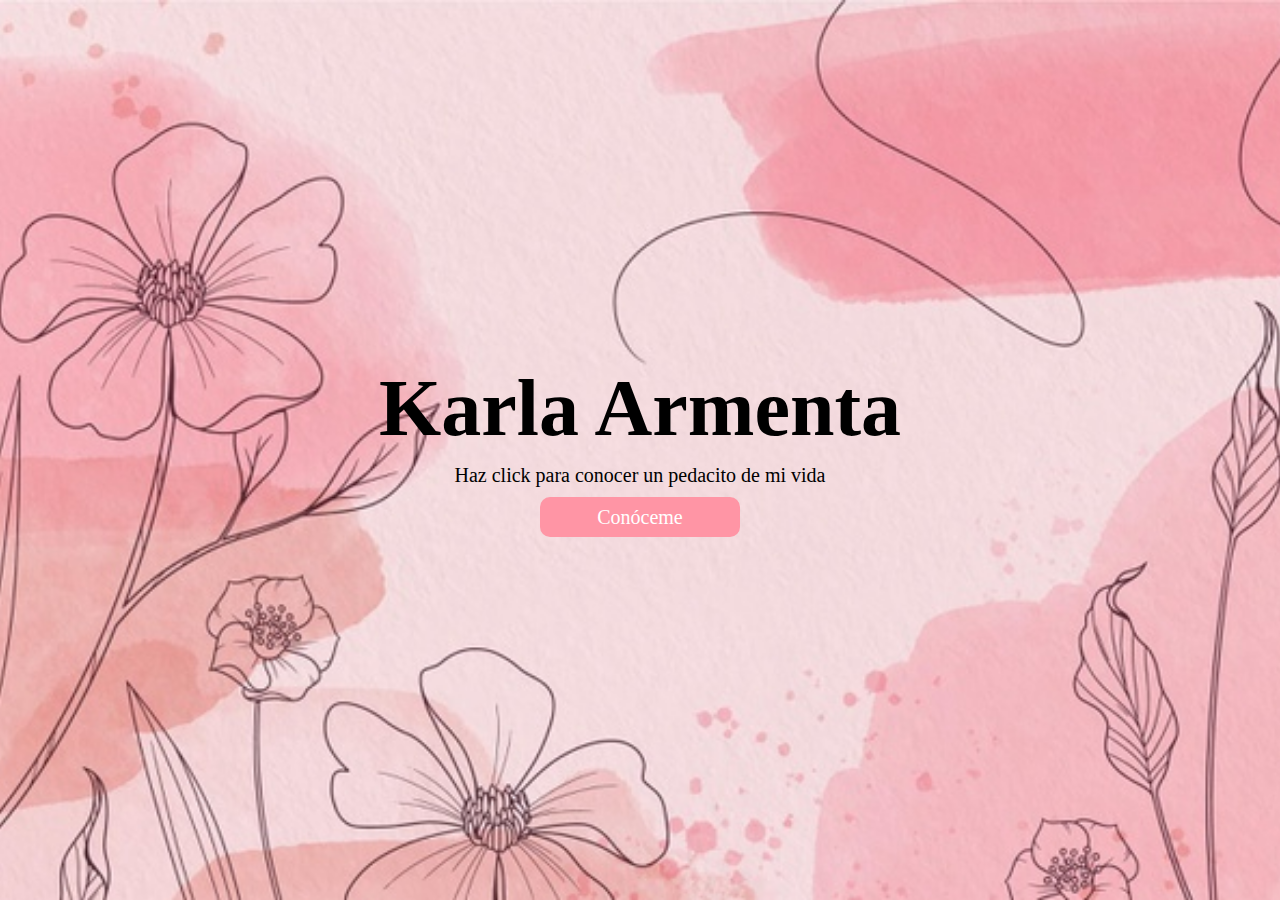
<file: index.html>
<!DOCTYPE html>
<html lang="en">
<head>
    <meta charset="UTF-8">
    <meta http-equiv="X-UA-Compatible" content="IE=edge">
    <meta name="viewport" content="width=device-width, initial-scale=1.0">
    <link rel="stylesheet" href="estilosI.css">
    <title>Document</title>
</head>
<body>
    <main class="contenedor">
        <div class="texto">
            <h1 class= "nombre">Karla Armenta</h1>
            <p
            class="intro">Haz click para conocer un pedacito de mi vida</p>
            <a href="abtme.html"><button>Conóceme</button></a>
        </div>
    </main>
       
</body>
</html>
</file>
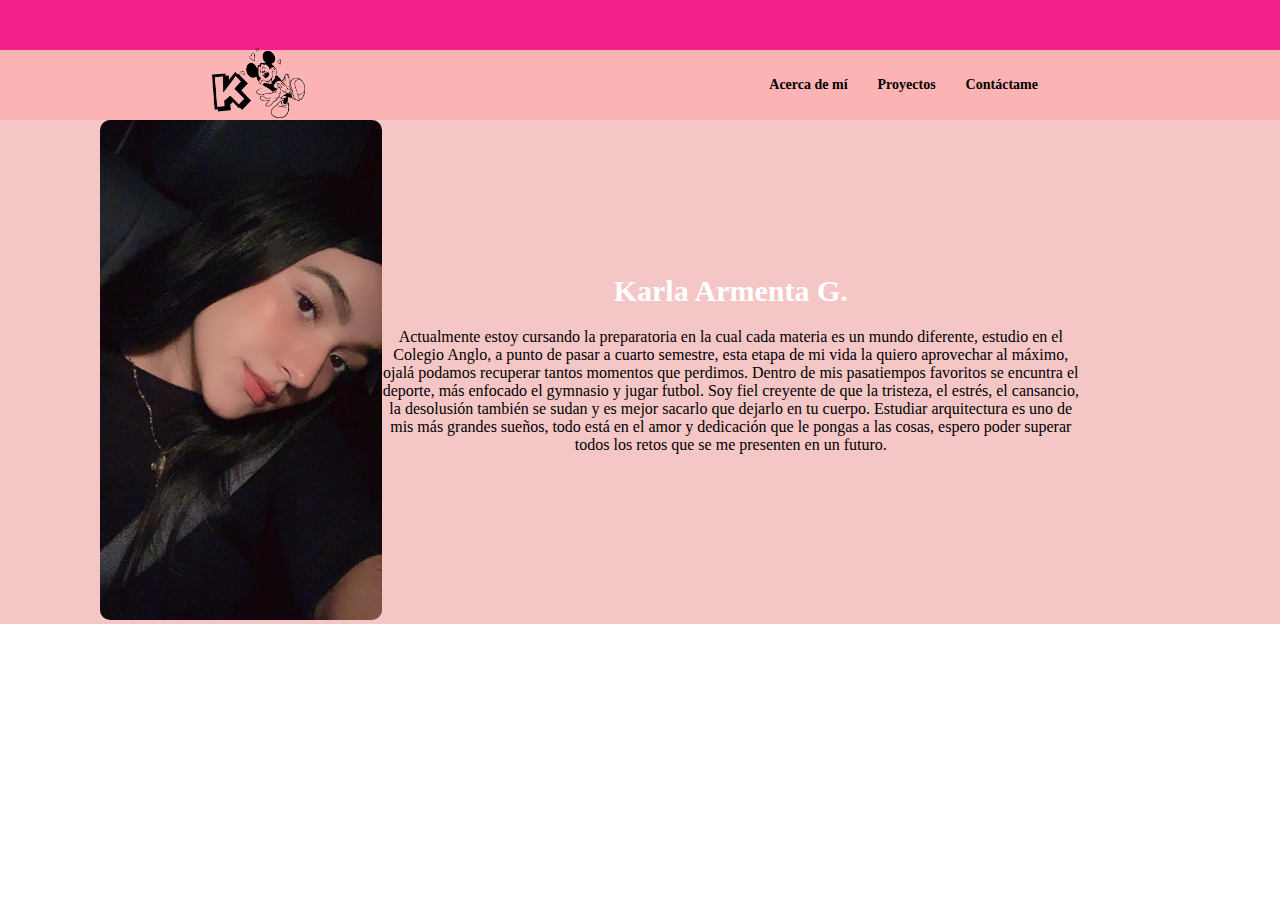
<file: abtme.html>
<!DOCTYPE html>
<html lang="en">
<head>
    <meta charset="UTF-8">
    <meta http-equiv="X-UA-Compatible" content="IE=edge">
    <meta name="viewport" content="width=device-width, initial-scale=1.0">
    <link rel="stylesheet" href="abtme.css">
    <link rel="stylesheet" href="https://use.fontawesome.com/releases/v5.15.3/css/all.css" integrity="sha384-SZXxX4whJ79/gErwcOYf+zWLeJdY/qpuqC4cAa9rOGUstPomtqpuNWT9wdPEn2fk" crossorigin="anonymous">
    <title>Karla Armenta</title>
</head><header>
    <section class="redes-sociales">
        <div class="contenedor-redes">
            <a href="https://www.facebook.com/profile.php?id=100006491791899"><i class="fab fa-facebook"></i></a>
            <a href="https://www.instagram.com/karla_armgar/"><i class="fab fa-instagram"></i></a>
            <a href="https://www.youtube.com/"><i class="fab fa-youtube"></i></a>
        </div>
    </section>

    <nav>
        <section class="logotipo-header"><!--Logotipo-->
            <img src="logok2.png">

        </section>

        <section class="menu-navegación"><!--Menú-->
            <ul>
                <li><a href="abtme.html">Acerca de mí</a></li>
                <li><a href="misProyectos.html">Proyectos</a></li>
                <li><a href="contacto.html">Contáctame</a></li>
                
                
            </ul>
        </section>
    </nav>
</header><main class="main-section">
        <div>
            <img src="yopp.jpeg">
        </div>
        <div class="divconinfo">
            <h1> Karla Armenta G.</h1>
            <p>Actualmente estoy cursando la preparatoria en la cual cada materia es un mundo diferente, estudio en el Colegio Anglo, a punto de pasar a cuarto semestre, esta etapa de mi vida la quiero aprovechar al máximo, ojalá podamos recuperar tantos momentos que perdimos.
            Dentro de mis pasatiempos favoritos se encuntra el deporte, más enfocado el gymnasio y jugar futbol.
            Soy fiel creyente de que la tristeza, el estrés, el cansancio, la desolusión también se sudan y es mejor sacarlo que dejarlo en tu cuerpo.
            Estudiar arquitectura es uno de mis más grandes sueños, todo está en el amor y dedicación que le pongas a las cosas, espero poder superar todos los retos que se me presenten en un futuro. 
            </p>
           
            <!-- <button class="boton1">Lorem</button> -->
            <!-- <button class="boton2">Lorem</button> -->
        </div>
    </main>
</file>
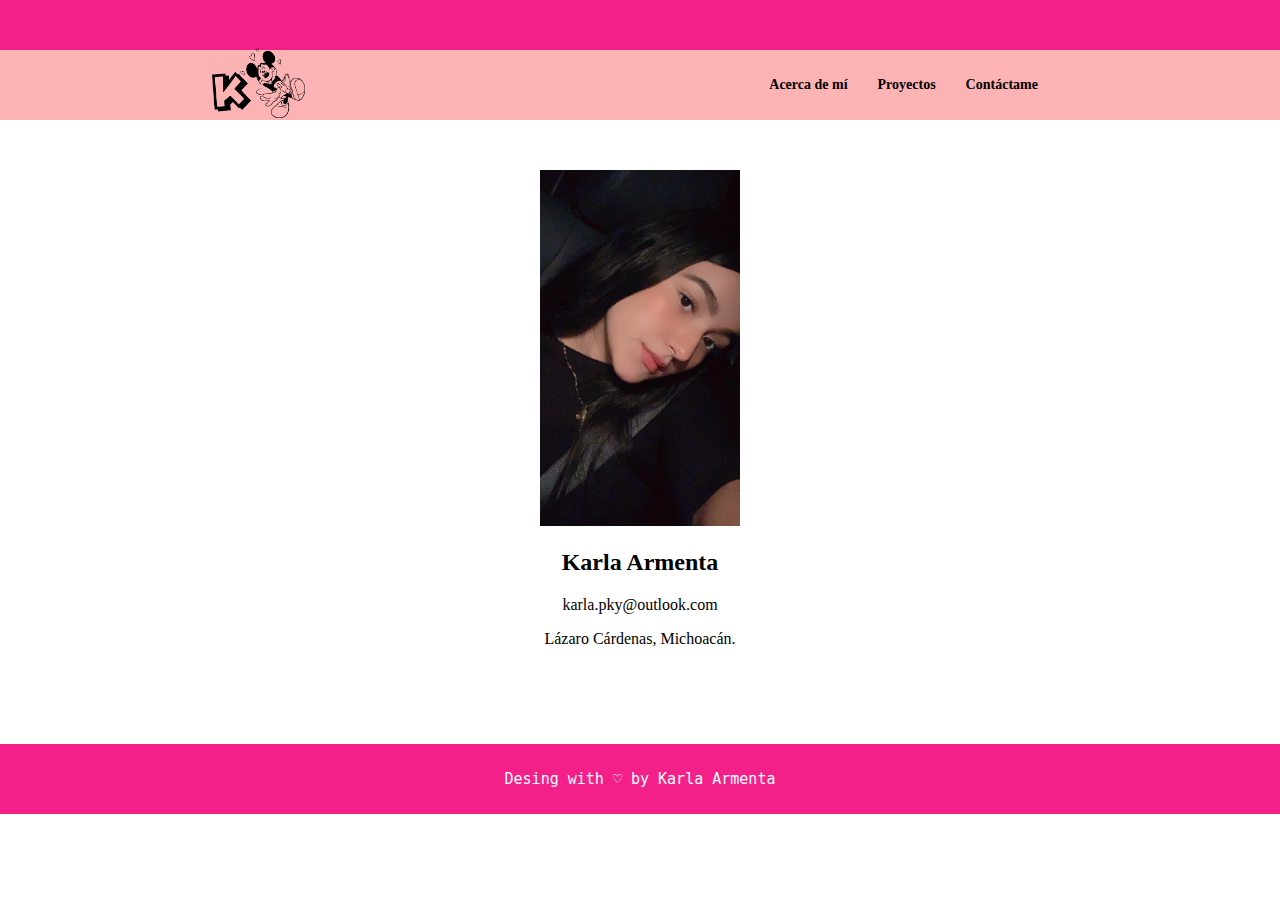
<file: contacto.html>
<!DOCTYPE html>
<html lang="en">
<head>
    <meta charset="UTF-8">
    <meta http-equiv="X-UA-Compatible" content="IE=edge">
    <meta name="viewport" content="width=device-width, initial-scale=1.0">
    <link rel="stylesheet" href="estilosC.css">
    <link rel="stylesheet" href="https://use.fontawesome.com/releases/v5.15.3/css/all.css" integrity="sha384-SZXxX4whJ79/gErwcOYf+zWLeJdY/qpuqC4cAa9rOGUstPomtqpuNWT9wdPEn2fk" crossorigin="anonymous">
    <title>Karla Armenta</title>
</head><header> 
    <section class="redes-sociales">
        <div class="contenedor-redes">
            <a href="https://www.facebook.com/profile.php?id=100006491791899"><i class="fab fa-facebook"></i></a>
            <a href="https://www.instagram.com/karla_armgar/"><i class="fab fa-instagram"></i></a>
            <a href="https://twitter.com"><i class="fab fa-twitter"></i></a>
        </div>
    </section>

    <nav>
        <section class="logotipo-header"><!--Logotipo-->
            <img src="logok2.png">

        </section>

        <section class="menu-navegación"><!--Menú-->
            <ul>
                <li><a href="abtme.html">Acerca de mí</a></li>
                <li><a href="misProyectos.html">Proyectos</a></li>
                <li><a href="contacto.html">Contáctame</a></li>
                
                
            </ul>
        </section>
    </nav>
</header>
<body>

    <div class="main-section"> 
        
        <img src="yop.JPG">
        <h2>Karla Armenta</h2>
        <p>karla.pky@outlook.com</p>
        <p>Lázaro Cárdenas, Michoacán.</p>
        <section class="redessociales">
            <div class="contenedorredes">
                <a href="https://www.facebook.com/profile.php?id=100006491791899"><i class="fab fa-facebook"></i></a>
                <a href="https://www.instagram.com/karla_armgar/"><i class="fab fa-instagram"></i></a>
                <a href="https://twitter.com"><i class="fab fa-twitter"></i></a>
            </div>
        </section>
</body>
    


            <footer class="nombre-autor">
                <div>
                    <p>Desing with ♡ by Karla Armenta </p>
                </div>
            </footer> 

</html>
</file>
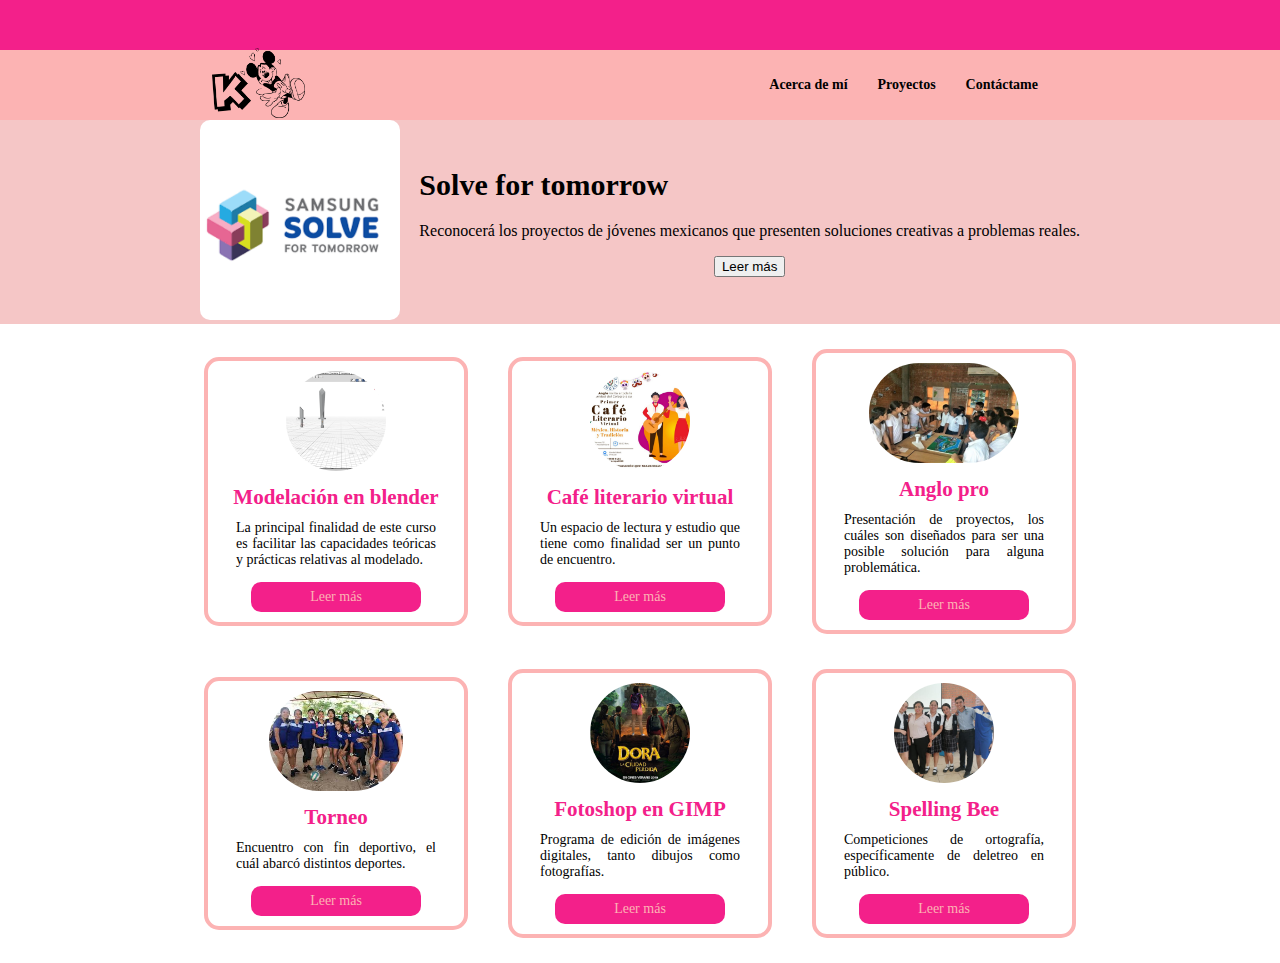
<file: misProyectos.html>
<!DOCTYPE html>
<html lang="en">
<head>
    <meta charset="UTF-8">
    <meta http-equiv="X-UA-Compatible" content="IE=edge">
    <meta name="viewport" content="width=device-width, initial-scale=1.0">
    <link rel="stylesheet" href="estilosP.css">
    <link rel="stylesheet" href="https://use.fontawesome.com/releases/v5.15.3/css/all.css" integrity="sha384-SZXxX4whJ79/gErwcOYf+zWLeJdY/qpuqC4cAa9rOGUstPomtqpuNWT9wdPEn2fk" crossorigin="anonymous">
    <title>Karla Armenta</title>
</head><header>
    <section class="redes-sociales">
        <div class="contenedor-redes">
            <a href="https://www.facebook.com/profile.php?id=100006491791899"><i class="fab fa-facebook"></i></a>
            <a href="https://www.instagram.com/karla_armgar/"><i class="fab fa-instagram"></i></a>
            <a href="https://www.youtube.com/"><i class="fab fa-youtube"></i></a>
        </div>
    </section>

    <nav>
        <section class="logotipo-header"><!--Logotipo-->
            <img src="logok2.png">

        </section>

        <section class="menu-navegación"><!--Menú-->
            <ul>
                <li><a href="abtme.html">Acerca de mí</a></li>
                <li><a href="misProyectos.html">Proyectos</a></li>
                <li><a href="contacto.html">Contáctame</a></li>
                
                
            </ul>
        </section>
    </nav>
</header><main class="main-section">
        <div>
            <img src="2.png">
        </div>
        <div class="divconinfo">
            <h1> Solve for tomorrow</h1>
            <p>Reconocerá los proyectos de jóvenes mexicanos que presenten soluciones creativas a problemas reales.</p>

            <a href="proyecto1.html"><button>Leer más</button></a>
            <!-- <button class="boton1">Lorem</button> -->
            <!-- <button class="boton2">Lorem</button> -->
        </div>
    </main>
    <div class="rejilla">
        <div class="cuadroM">
        
            <img src="blender.png">
            <h2>Modelación en blender</h2>
            <P>La principal finalidad de este curso es facilitar las capacidades teóricas y prácticas relativas al modelado.</P>
             <a href="proyecto2.html"><button>Leer más</button></a>
             
            
        </div>

        <div class="cuadroM">
            
            <img src="Diseño sin título.png">
            <h2>Café literario virtual</h2>
            <P>Un espacio de lectura y estudio que tiene como finalidad ser un punto de encuentro.</P>
            <a href="proyecto3.html"><button>Leer más</button></a>
            
        </div>

        <div class="cuadroM">
            
            <img src="anglo.jpeg">
            <h2>Anglo pro</h2>
            <P>Presentación de proyectos, los cuáles son diseñados para ser una posible solución para alguna problemática.</P>
            <a href="proyecto4.html"><button>Leer más</button></a>
            
        </div>
    </div>
    <div class="rejilla">
        <div class="cuadroM">
        
            <img src="torneo.jpeg">
            <h2>Torneo</h2>
            <P>Encuentro con fin deportivo, el cuál abarcó distintos deportes.</P>
            <a href="proyecto5.html"><button>Leer más</button></a>
            
        </div>

        <div class="cuadroM">
            
            <img src="gimp.png">
            <h2>Fotoshop en GIMP</h2>
            <P>Programa de edición de imágenes digitales, tanto dibujos como fotografías.</P>
            <a href="proyecto6.html"><button>Leer más</button></a>
            
        </div>

        <div class="cuadroM">
            
            <img src="consurso.JPG">
            <h2>Spelling Bee</h2>
            <P>Competiciones de ortografía, específicamente de deletreo en público.</P>
            <a href="proyecto7.html"><button>Leer más</button></a>
            
        </div>
    </div>
</file>
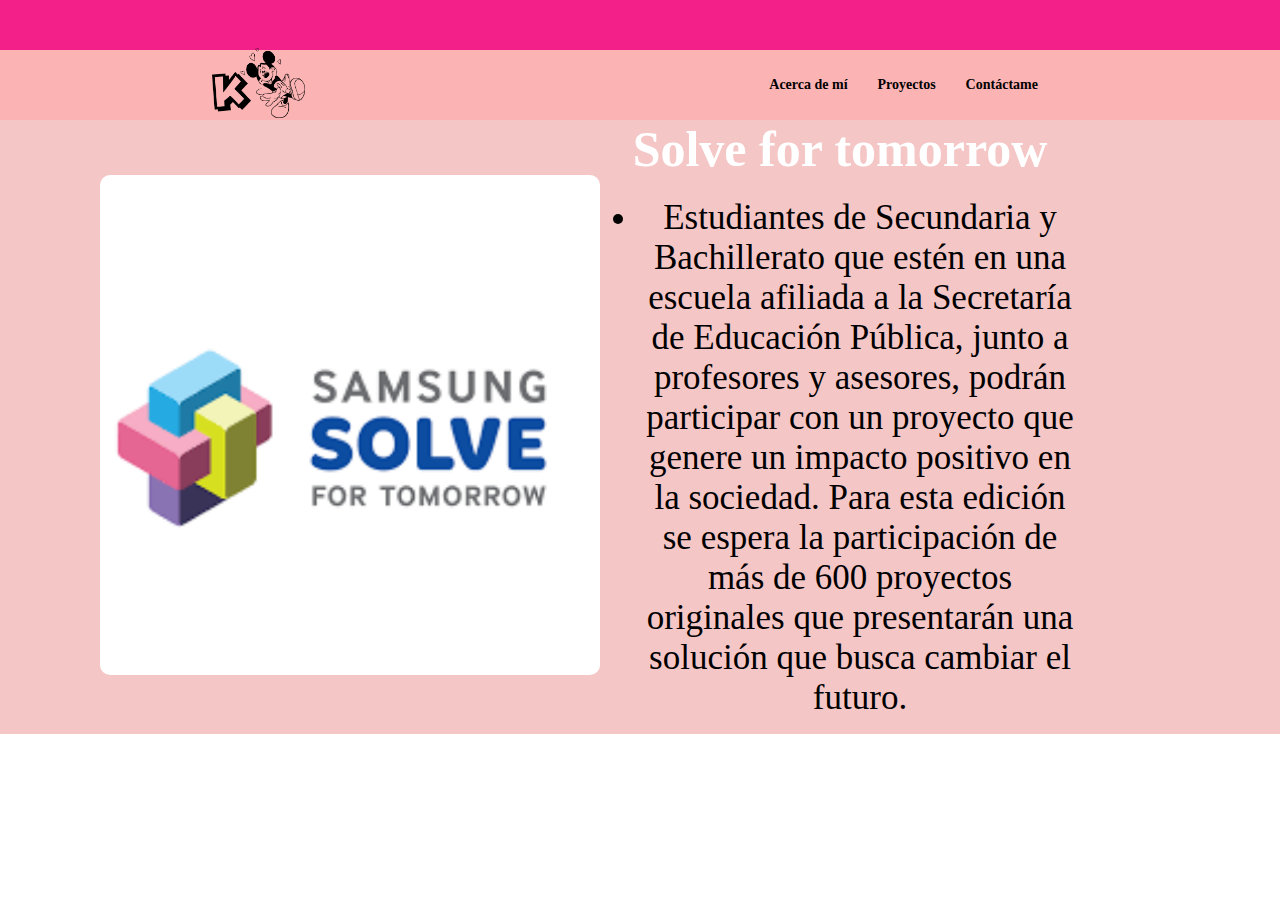
<file: proyecto1.html>
<!DOCTYPE html>
<html lang="en">
<head>
    <meta charset="UTF-8">
    <meta http-equiv="X-UA-Compatible" content="IE=edge">
    <meta name="viewport" content="width=device-width, initial-scale=1.0">
    <link rel="stylesheet" href="pry1.css">
    <link rel="stylesheet" href="https://use.fontawesome.com/releases/v5.15.3/css/all.css" integrity="sha384-SZXxX4whJ79/gErwcOYf+zWLeJdY/qpuqC4cAa9rOGUstPomtqpuNWT9wdPEn2fk" crossorigin="anonymous">
    <title>Karla Armenta</title>
</head><header>
    <section class="redes-sociales">
        <div class="contenedor-redes">
            <a href="https://www.facebook.com/profile.php?id=100006491791899"><i class="fab fa-facebook"></i></a>
            <a href="https://www.instagram.com/karla_armgar/"><i class="fab fa-instagram"></i></a>
            <a href="https://www.youtube.com/"><i class="fab fa-youtube"></i></a>
        </div>
    </section>

    <nav>
        <section class="logotipo-header"><!--Logotipo-->
            <img src="logok2.png">

        </section>

        <section class="menu-navegación"><!--Menú-->
            <ul>
                <li><a href="abtme.html">Acerca de mí</a></li>
                <li><a href="misProyectos.html">Proyectos</a></li>
                <li><a href="contacto.html">Contáctame</a></li>
                
                
            </ul>
        </section>
    </nav>
</header><main class="main-section">
        <div>
            <img src="2.png">
        </div>
        <div class="divconinfo">
            <h1>Solve for tomorrow </h1>
            <ul>
                <li>Estudiantes de Secundaria y Bachillerato que estén en una escuela afiliada a la Secretaría de Educación Pública, junto a profesores y asesores, podrán participar con un proyecto que genere un impacto positivo en la sociedad. Para esta edición se espera la participación de más de 600 proyectos originales que presentarán una solución que busca cambiar el futuro.</li>
                
            </ul>
            <!-- <button class="boton1">Lorem</button>
            <button class="boton2">Lorem</button> -->
        </div>
    </main>
</file>
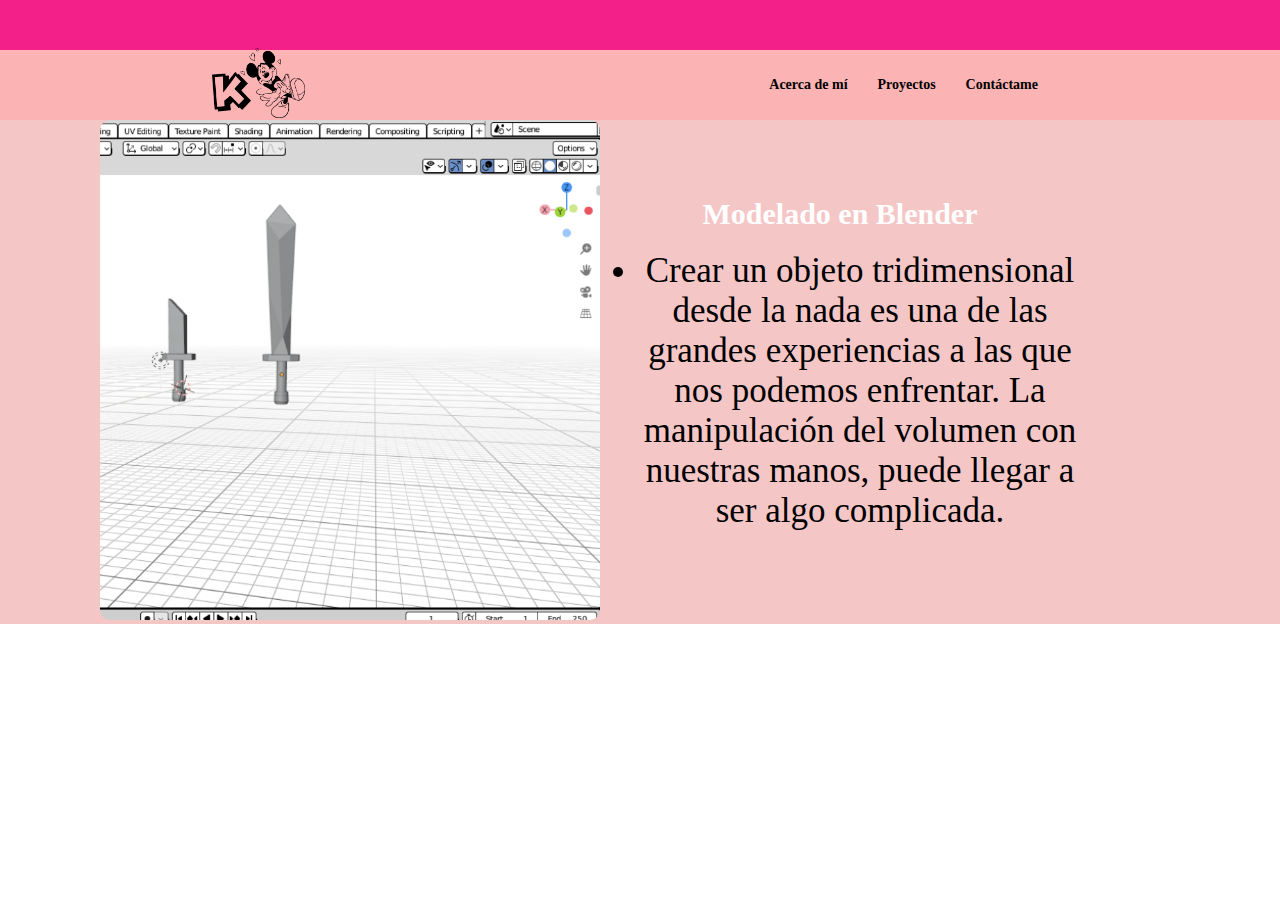
<file: proyecto2.html>
<!DOCTYPE html>
<html lang="en">
<head>
    <meta charset="UTF-8">
    <meta http-equiv="X-UA-Compatible" content="IE=edge">
    <meta name="viewport" content="width=device-width, initial-scale=1.0">
    <link rel="stylesheet" href="pry2.css">
    <link rel="stylesheet" href="https://use.fontawesome.com/releases/v5.15.3/css/all.css" integrity="sha384-SZXxX4whJ79/gErwcOYf+zWLeJdY/qpuqC4cAa9rOGUstPomtqpuNWT9wdPEn2fk" crossorigin="anonymous">
    <title>Karla Armenta</title>
</head><header>
    <section class="redes-sociales">
        <div class="contenedor-redes">
            <a href="https://www.facebook.com/profile.php?id=100006491791899"><i class="fab fa-facebook"></i></a>
            <a href="https://www.instagram.com/karla_armgar/"><i class="fab fa-instagram"></i></a>
            <a href="https://www.youtube.com/"><i class="fab fa-youtube"></i></a>
        </div>
    </section>

    <nav>
        <section class="logotipo-header"><!--Logotipo-->
            <img src="logok2.png">

        </section>

        <section class="menu-navegación"><!--Menú-->
            <ul>
                <li><a href="abtme.html">Acerca de mí</a></li>
                <li><a href="misProyectos.html">Proyectos</a></li>
                <li><a href="contacto.html">Contáctame</a></li>
                
                
            </ul>
        </section>
    </nav>
</header><main class="main-section">
        <div>
            <img src="blender.png">
        </div>
        <div class="divconinfo">
            <h1>Modelado en Blender</h1>
            <ul>
                <li>Crear un objeto tridimensional desde la nada es una de las grandes experiencias a las que nos podemos enfrentar. La manipulación del volumen con nuestras manos, puede llegar a ser algo complicada. 
                </li>
                
            </ul>
            <!-- <button class="boton1">Lorem</button>
            <button class="boton2">Lorem</button> -->
        </div>
    </main>
</file>
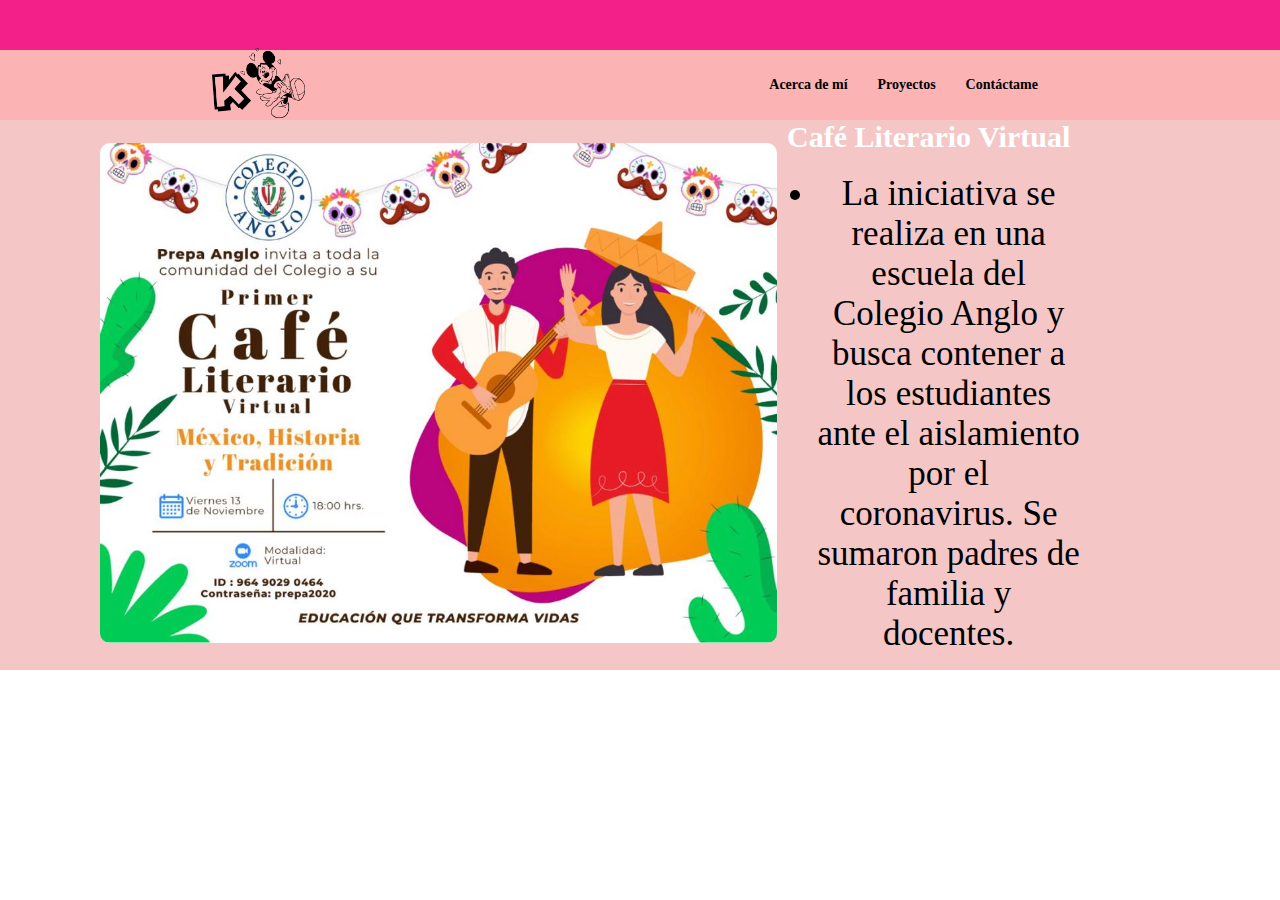
<file: proyecto3.html>
<!DOCTYPE html>
<html lang="en">
<head>
    <meta charset="UTF-8">
    <meta http-equiv="X-UA-Compatible" content="IE=edge">
    <meta name="viewport" content="width=device-width, initial-scale=1.0">
    <link rel="stylesheet" href="pry3.css">
    <link rel="stylesheet" href="https://use.fontawesome.com/releases/v5.15.3/css/all.css" integrity="sha384-SZXxX4whJ79/gErwcOYf+zWLeJdY/qpuqC4cAa9rOGUstPomtqpuNWT9wdPEn2fk" crossorigin="anonymous">
    <title>Karla Armenta</title>
</head><header>
    <section class="redes-sociales">
        <div class="contenedor-redes">
            <a href="https://www.facebook.com/profile.php?id=100006491791899"><i class="fab fa-facebook"></i></a>
            <a href="https://www.instagram.com/karla_armgar/"><i class="fab fa-instagram"></i></a>
        </div>
    </section>

    <nav>
        <section class="logotipo-header"><!--Logotipo-->
            <img src="logok2.png">

        </section>

        <section class="menu-navegación"><!--Menú-->
            <ul>
                <li><a href="abtme.html">Acerca de mí</a></li>
                <li><a href="misProyectos.html">Proyectos</a></li>
                <li><a href="contacto.html">Contáctame</a></li>
                
                
            </ul>
        </section>
    </nav>
</header><main class="main-section">
        <div>
            <img src="Copia de literario.jpeg">
        </div>
        <div class="divconinfo">
            <h1>Café Literario Virtual</h1>
            <ul>
                <li>La iniciativa se realiza en una escuela del Colegio Anglo y busca contener a los estudiantes ante el aislamiento por el coronavirus. Se sumaron padres de familia y docentes.</li>
                
            </ul>
            <!-- <button class="boton1">Lorem</button>
            <button class="boton2">Lorem</button> -->
        </div>
    </main>
</file>
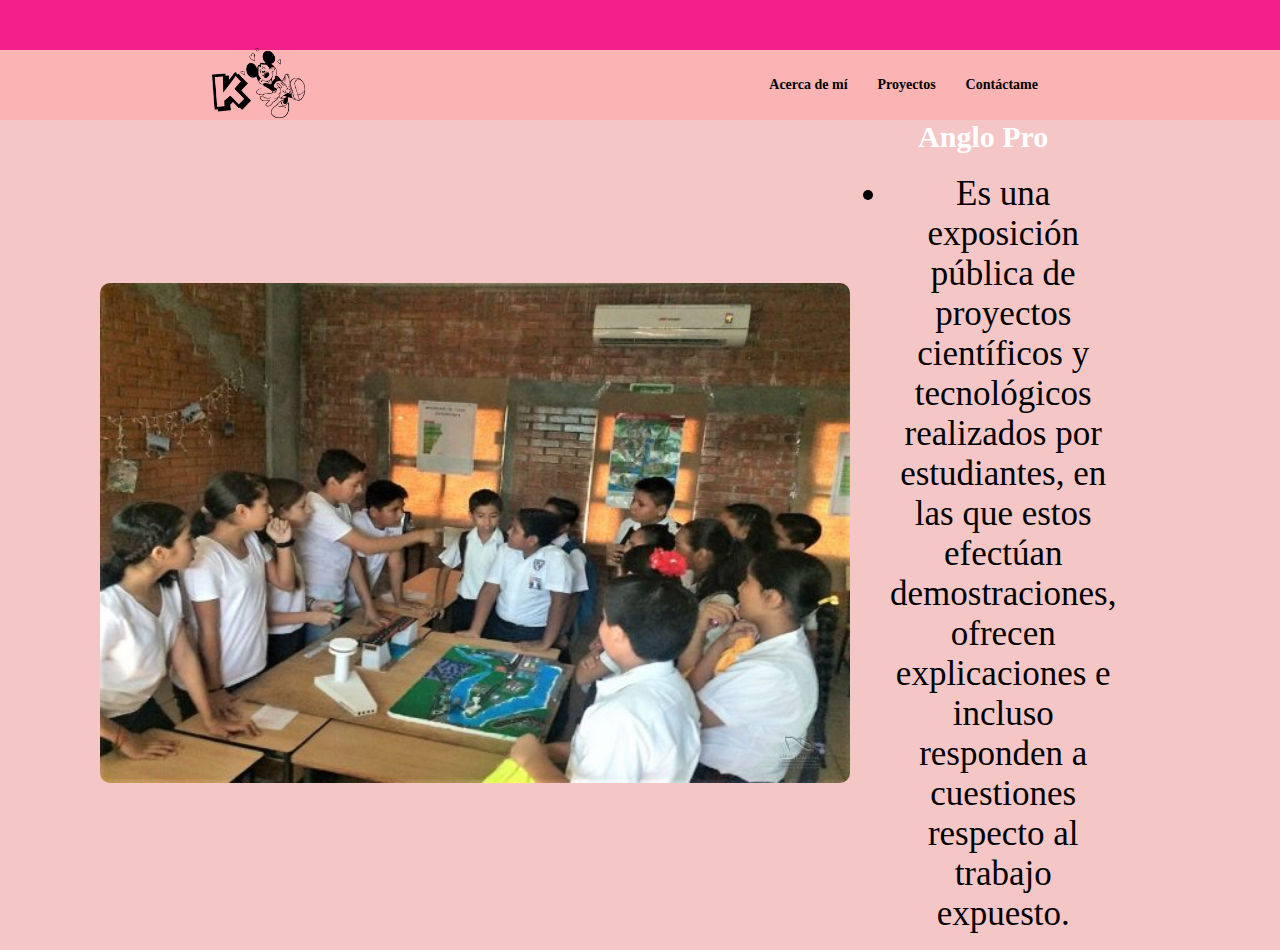
<file: proyecto4.html>
<!DOCTYPE html>
<html lang="en">
<head>
    <meta charset="UTF-8">
    <meta http-equiv="X-UA-Compatible" content="IE=edge">
    <meta name="viewport" content="width=device-width, initial-scale=1.0">
    <link rel="stylesheet" href="pry4.css">
    <link rel="stylesheet" href="https://use.fontawesome.com/releases/v5.15.3/css/all.css" integrity="sha384-SZXxX4whJ79/gErwcOYf+zWLeJdY/qpuqC4cAa9rOGUstPomtqpuNWT9wdPEn2fk" crossorigin="anonymous">
    <title>Karla Armenta</title>
</head><header>
    <section class="redes-sociales">
        <div class="contenedor-redes">
            <a href="https://www.facebook.com/profile.php?id=100006491791899"><i class="fab fa-facebook"></i></a>
            <a href="https://www.instagram.com/karla_armgar/"><i class="fab fa-instagram"></i></a>
            <a href="https://www.youtube.com/"><i class="fab fa-youtube"></i></a>
        </div>
    </section>

    <nav>
        <section class="logotipo-header"><!--Logotipo-->
            <img src="logok2.png">

        </section>

        <section class="menu-navegación"><!--Menú-->
            <ul>
                <li><a href="abtme.html">Acerca de mí</a></li>
                <li><a href="misProyectos.html">Proyectos</a></li>
                <li><a href="contacto.html">Contáctame</a></li>
                
                
            </ul>
        </section>
    </nav>
</header><main class="main-section">
        <div>
            <img src="anglo.jpeg">
        </div>
        <div class="divconinfo">
            <h1>Anglo Pro</h1>
            <ul>
                <li>Es una exposición pública de proyectos científicos y tecnológicos realizados por estudiantes, en las que estos efectúan demostraciones, ofrecen explicaciones e incluso responden a cuestiones respecto al trabajo expuesto. 
                </li>
                
            </ul>
            <!-- <button class="boton1">Lorem</button>
            <button class="boton2">Lorem</button> -->
        </div>
    </main>
</file>
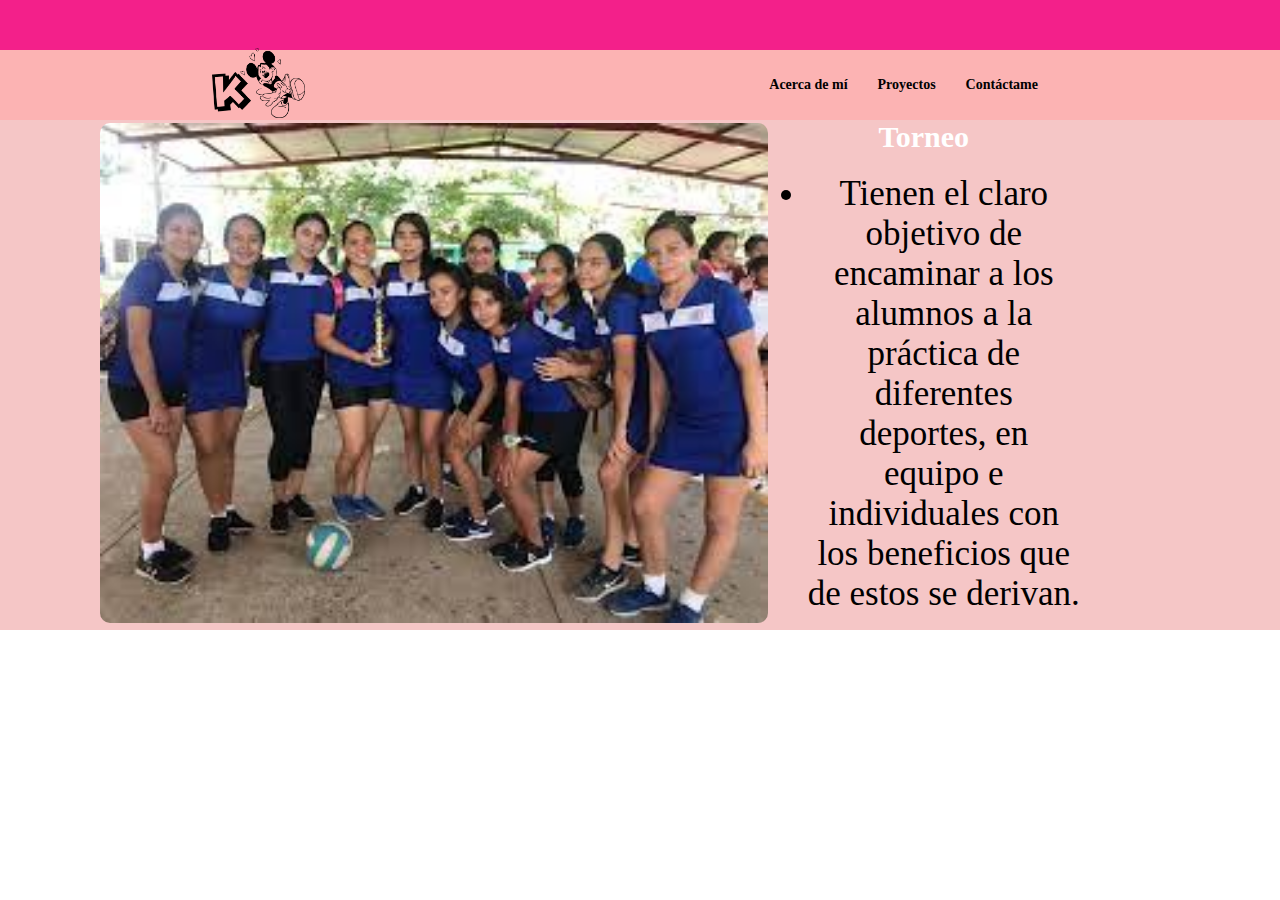
<file: proyecto5.html>
<!DOCTYPE html>
<html lang="en">
<head>
    <meta charset="UTF-8">
    <meta http-equiv="X-UA-Compatible" content="IE=edge">
    <meta name="viewport" content="width=device-width, initial-scale=1.0">
    <link rel="stylesheet" href="pry5.css">
    <link rel="stylesheet" href="https://use.fontawesome.com/releases/v5.15.3/css/all.css" integrity="sha384-SZXxX4whJ79/gErwcOYf+zWLeJdY/qpuqC4cAa9rOGUstPomtqpuNWT9wdPEn2fk" crossorigin="anonymous">
    <title>Karla Armenta</title>
</head><header>
    <section class="redes-sociales">
        <div class="contenedor-redes">
            <a href="https://www.facebook.com/profile.php?id=100006491791899"><i class="fab fa-facebook"></i></a>
            <a href="https://www.instagram.com/karla_armgar/"><i class="fab fa-instagram"></i></a>
        </div>
    </section>

    <nav>
        <section class="logotipo-header"><!--Logotipo-->
            <img src="logok2.png">

        </section>

        <section class="menu-navegación"><!--Menú-->
            <ul>
                <li><a href="abtme.html">Acerca de mí</a></li>
                <li><a href="misProyectos.html">Proyectos</a></li>
                <li><a href="contacto.html">Contáctame</a></li>
                
                
            </ul>
        </section>
    </nav>
</header><main class="main-section">
        <div>
            <img src="torneo.jpeg">
        </div>
        <div class="divconinfo">
            <h1>Torneo</h1>
            <ul>
                <li>Tienen el claro objetivo de encaminar a los alumnos a la práctica de diferentes deportes, en equipo e individuales con los beneficios que de estos se derivan. 
                </li>
                
            </ul>
            <!-- <button class="boton1">Lorem</button>
            <button class="boton2">Lorem</button> -->
        </div>
    </main>
</file>
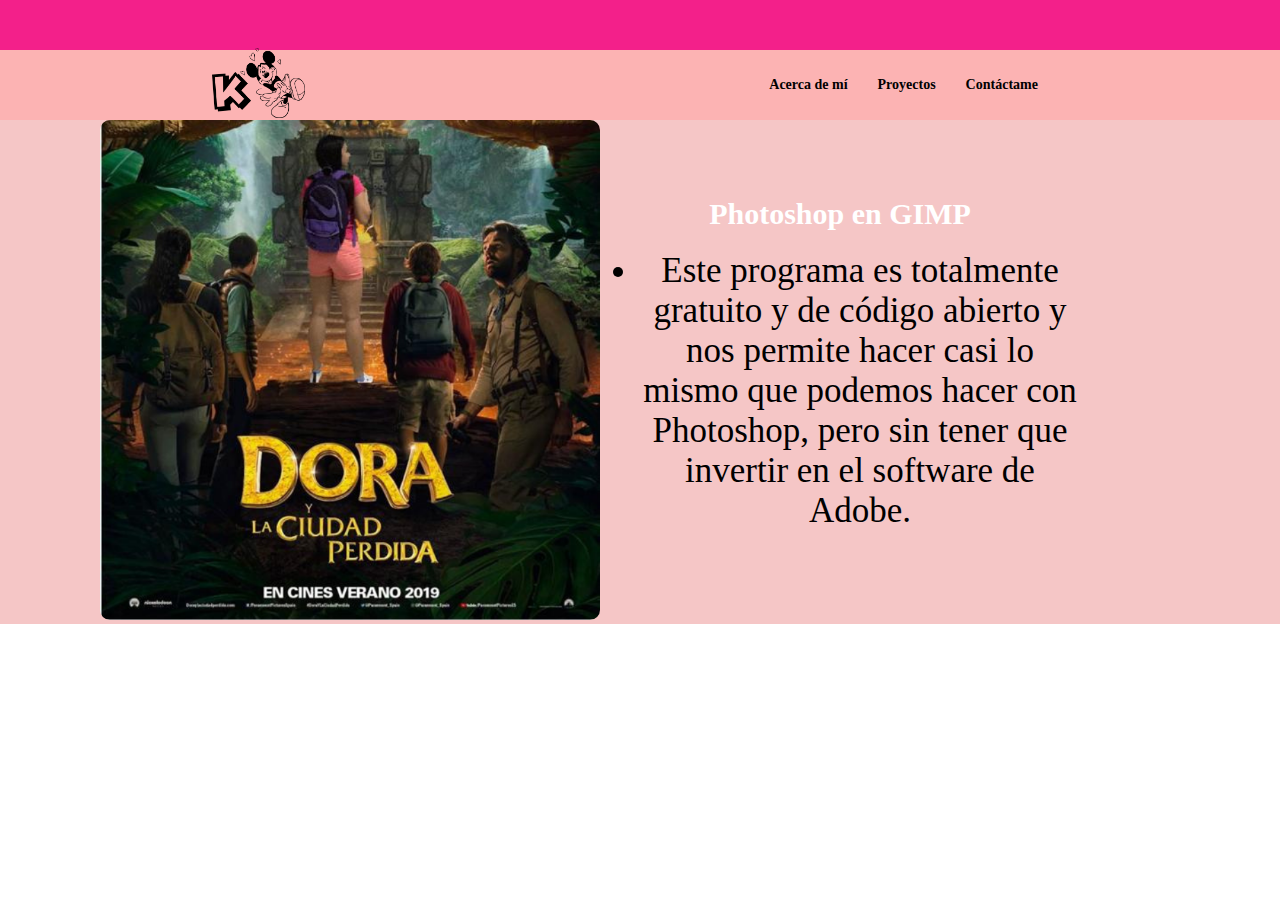
<file: proyecto6.html>
<!DOCTYPE html>
<html lang="en">
<head>
    <meta charset="UTF-8">
    <meta http-equiv="X-UA-Compatible" content="IE=edge">
    <meta name="viewport" content="width=device-width, initial-scale=1.0">
    <link rel="stylesheet" href="pry6.css">
    <link rel="stylesheet" href="https://use.fontawesome.com/releases/v5.15.3/css/all.css" integrity="sha384-SZXxX4whJ79/gErwcOYf+zWLeJdY/qpuqC4cAa9rOGUstPomtqpuNWT9wdPEn2fk" crossorigin="anonymous">
    <title>Karla Armenta</title>
</head><header>
    <section class="redes-sociales">
        <div class="contenedor-redes">
            <a href="https://www.facebook.com/profile.php?id=100006491791899"><i class="fab fa-facebook"></i></a>
            <a href="https://www.instagram.com/karla_armgar/"><i class="fab fa-instagram"></i></a>
        </div>
    </section>

    <nav>
        <section class="logotipo-header"><!--Logotipo-->
            <img src="logok2.png">

        </section>

        <section class="menu-navegación"><!--Menú-->
            <ul>
                <li><a href="abtme.html">Acerca de mí</a></li>
                <li><a href="misProyectos.html">Proyectos</a></li>
                <li><a href="contacto.html">Contáctame</a></li>
                
                
            </ul>
        </section>
    </nav>
</header><main class="main-section">
        <div>
            <img src="gimp.png">
        </div>
        <div class="divconinfo">
            <h1>Photoshop en GIMP</h1>
            <ul>
                <li>Este programa es totalmente gratuito y de código abierto y nos permite hacer casi lo mismo que podemos hacer con Photoshop, pero sin tener que invertir en el software de Adobe.
                </li>
                
            </ul>
            <!-- <button class="boton1">Lorem</button>
            <button class="boton2">Lorem</button> -->
        </div>
    </main>
</file>
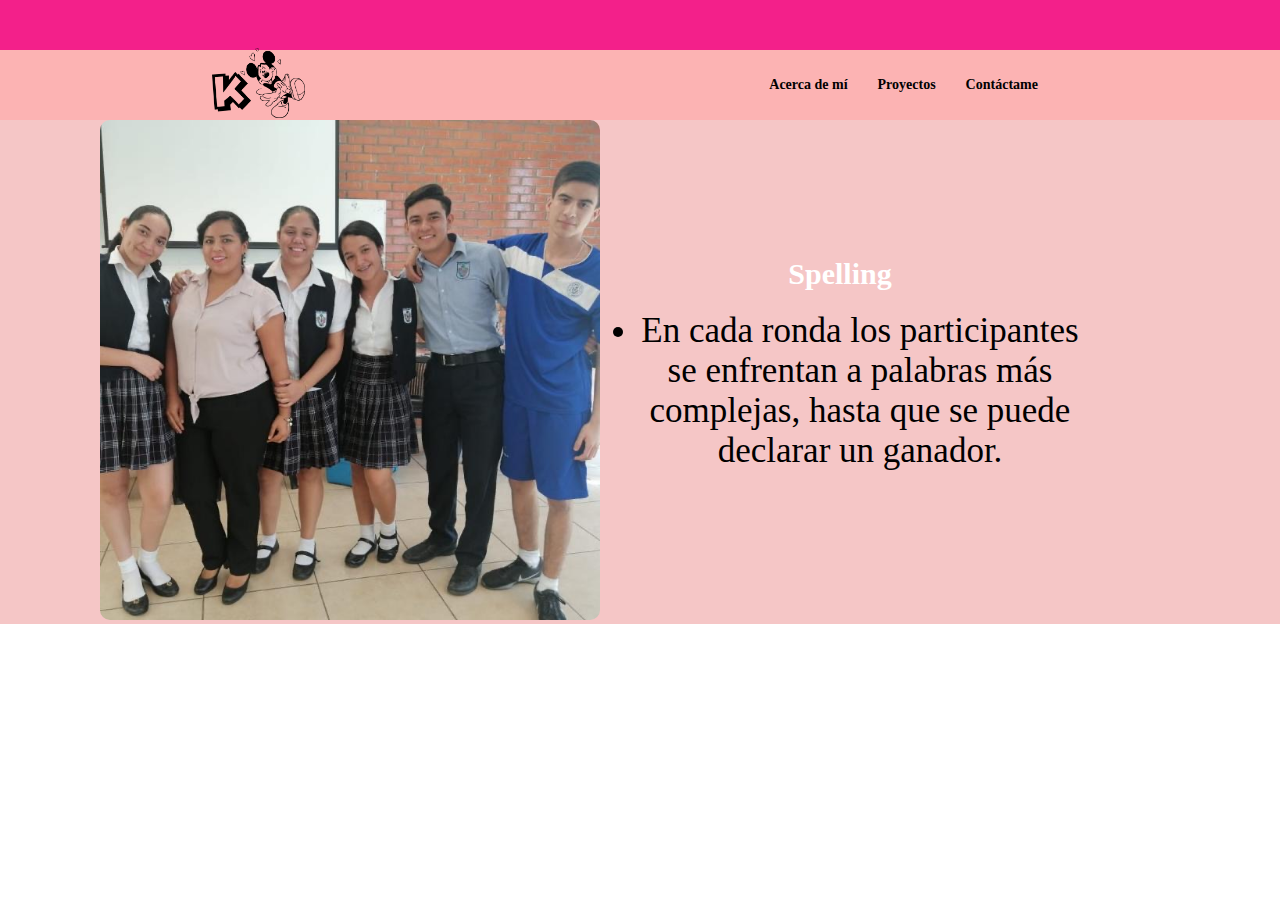
<file: proyecto7.html>
<!DOCTYPE html>
<html lang="en">
<head>
    <meta charset="UTF-8">
    <meta http-equiv="X-UA-Compatible" content="IE=edge">
    <meta name="viewport" content="width=device-width, initial-scale=1.0">
    <link rel="stylesheet" href="pry7.css">
    <link rel="stylesheet" href="https://use.fontawesome.com/releases/v5.15.3/css/all.css" integrity="sha384-SZXxX4whJ79/gErwcOYf+zWLeJdY/qpuqC4cAa9rOGUstPomtqpuNWT9wdPEn2fk" crossorigin="anonymous">
    <title>Karla Armenta</title>
</head><header>
    <section class="redes-sociales">
        <div class="contenedor-redes">
            <a href="https://www.facebook.com/profile.php?id=100006491791899"><i class="fab fa-facebook"></i></a>
            <a href="https://www.instagram.com/karla_armgar/"><i class="fab fa-instagram"></i></a>
            <a href="https://www.youtube.com/"><i class="fab fa-youtube"></i></a>
        </div>
    </section>

    <nav>
        <section class="logotipo-header"><!--Logotipo-->
            <img src="logok2.png">

        </section>

        <section class="menu-navegación"><!--Menú-->
            <ul>
                <li><a href="abtme.html">Acerca de mí</a></li>
                <li><a href="misProyectos.html">Proyectos</a></li>
                <li><a href="contacto.html">Contáctame</a></li>
                
                
            </ul>
        </section>
    </nav>
</header><main class="main-section">
        <div>
            <img src="consurso.JPG">
        </div>
        <div class="divconinfo">
            <h1>Spelling</h1>
            <ul>
                <li>En cada ronda los participantes se enfrentan a palabras más complejas, hasta que se puede declarar un ganador.
                </li>
                
            </ul>
            <!-- <button class="boton1">Lorem</button>
            <button class="boton2">Lorem</button> -->
        </div>
    </main>
</file>
<file: estilosI.css>
body{
    margin: 0px;
}
.contenedor{
    min-height: 100vh;
    background-image: url("fondo.jpeg");
    background-repeat: 
    no-repeat;
    background-size: cover;
    background-position: center;
    display: flex;
    justify-content: center;
    align-items: center;

}
.nombre{
    color:black;
    font-family: cursive;
    text-align: center;
    font-size: 80px;
    margin: 0px;
}
.intro{
    color: black;
    font-size: monospace;
    text-align: center;
    font-size: 20px;
    margin: 10px;
}
.texto{
    text-align: center;
}
.texto button{
    color: rgb(255, 255, 255);
    background:#FF95A5;
    border: none;
    border-radius: 10px;
    font-family:Georgia, 'Times New Roman', Times, serif;
    font-size: 20px;
    width: 200px;
    height: 40px;
    cursor: pointer;
}
</file>
<file: abtme.css>
body{
    margin:0px;
}

.redes-sociales{
    background-color: #f3208a;
    height: 50px;
    display: flex;
    justify-content: center;
    align-items: center;

}

.contenedor-redes a{
    color: #f5c6c6;
}

nav{
    height: 70px;
    background-color: #FCB3B3;
    display: flex;
    justify-content: space-around;
    align-items: center;
}

nav .logotipo-header img{
    height: 70px;
}

nav .menu-navegación ul{
    display: flex;
    font-family: Verdana;
    font-size: 14px;
    font-weight: bold;
    list-style: none;
}

nav .menu-navegación ul li{
    margin-right: 30px;
}
.menu-navegación a{
    text-decoration: none;
    color: rgb(0, 0, 0);
}

.contenedor-redes i{
    margin-right: 15px;
}

.main-section img{
    height: 500px;
    border-radius: 10px;
    margin-left: 100px;
}

.main-section {
    background-color: #f5c6c6;
    display:flex;
    justify-content:space-between;
    align-items: center;
}


.divconinfo{
    margin-right: 200px;
    text-align: center;
}

.main-section h1{
    font-family:Verdana;
    font-size: 30px;
    color: rgb(255, 255, 255);
    margin: 0px;
    margin-bottom: 20px;
    text-align:center;
}

.main-section li{
    font-family:Verdana;
    font-size: 80px;
    color: rgb(0, 0, 0);
    text-align: center;
}
</file>
<file: estilosC.css>
body{
    margin:0px;
}

.redes-sociales{
    background-color: #f3208a;
    height: 50px;
    display: flex;
    justify-content: center;
    align-items: center;

}

.contenedor-redes a{
    color: #FCB3B3;
}

nav{
    height: 70px;
    background-color: #FCB3B3;
    display: flex;
    justify-content: space-around;
    align-items: center;
}

nav .logotipo-header img{
    height: 70px;
}

nav .menu-navegación ul{
    display: flex;
    font-family: Verdana;
    font-size: 14px;
    font-weight: bold;
    list-style: none;
}

nav .menu-navegación ul li{
    margin-right: 30px;
}
.menu-navegación a{
    text-decoration: none;
    color: rgb(0, 0, 0);
}

.contenedor-redes i{
    margin-right: 15px;
}

.main-section img{
    text-align: center;
    margin: 50px;
    width: 200px;
    margin-bottom: 0px;
    
}

.main-section{
    text-align: center;
    align-items: center;
}

.main-section a{
    color: #FCB3B3;
}

.nombre-autor {
    display: flex;
    justify-content: center;
    align-items: center;
    background-color:#f3208a;
    height: 70px;
    color:#fff;
    font-family:monospace;
    font-size: 15px;

}
.redessociales{
    /* background-color: #f3208a; */
    height: 80px;
    display: flex;
    justify-content: center;
    align-items: center;
    font-size: 25px;

}

.contenedorredes a{
    color: #FCB3B3;
}
</file>
<file: estilosP.css>
body{
    margin:0px;
}

.redes-sociales{
    background-color: #f3208a;
    height: 50px;
    display: flex;
    justify-content: center;
    align-items: center;

}

.contenedor-redes a{
    color: #f5c6c6;
}

nav{
    height: 70px;
    background-color: #FCB3B3;
    display: flex;
    justify-content: space-around;
    align-items: center;
}

nav .logotipo-header img{
    height: 70px;
}

nav .menu-navegación ul{
    display: flex;
    font-family: Verdana;
    font-size: 14px;
    font-weight: bold;
    list-style: none;
}

nav .menu-navegación ul li{
    margin-right: 30px;
}
.menu-navegación a{
    text-decoration: none;
    color: rgb(0, 0, 0);
}

.contenedor-redes i{
    margin-right: 15px;
}

.main-section img{
    height: 200px;
    border-radius: 10px;
    margin-left: 200px;
}

.main-section {
    background-color: #f5c6c6;
    display:flex;
    justify-content:space-between;
    align-items: center;
}

.divconinfo{
    margin-right: 200px;
    text-align: center;
}

.main-section h1{
    font-family:Verdana;
    font-size: 30px;
    color: rgb(0, 0, 0);
    margin: 0px;
    margin-bottom: 20px;
    text-align: left;
}

.main-section li{
    font-family:Verdana;
    font-size: 15px;
    color: rgb(0, 0, 0);
    text-align: left;
}

.boton1 {
    color: #f4e7d5;
    background: #f3609d;
    border:none;
    border-radius: 10px;
    font-family: verdana;
    font-size: 15px;
    width: 130px; 
    height: 30px;
    margin-right: 30px;
}

.boton2 {
    color: #f3609d;
    background: #bccece;
    border:none;
    border-radius: 10px;
    font-family: verdana;
    font-size: 15px;
    width: 130px; 
    height: 30px;
}

.rejilla {
    display: flex;
    align-items:center;
    justify-content: center; 
    margin: 15px 0px;
}

.cuadroM {
    text-align: center;
    width: 20%;
    margin: 10px 20px;
    border: #FCB3B3 4px solid;
    border-radius: 15px;
    padding: 10px 0px;
    
}

.rejilla img{
    height: 100px;
    border-radius: 150px;
}

.rejilla h2{
    font-family: Verdana;
    font-size: 21px;
    color: #f3208a;
    margin: 10px 0px;
    text-align: center;
}

.rejilla p{
    font-family:Verdana;
    font-size: 14px;
    color: rgb(0, 0, 0);
    text-align: justify;
    margin: 0px 28px;
}

.rejilla button{
    color: #FCB3B3;
    background: #f3208a;
    border:none;
    border-radius: 10px;
    font-family: verdana;
    font-size: 14px;
    width: 170px; 
    height: 30px;
    margin-top: 14px;
}
</file>
<file: pry1.css>
body{
    margin:0px;
}

.redes-sociales{
    background-color: #f3208a;
    height: 50px;
    display: flex;
    justify-content: center;
    align-items: center;

}

.contenedor-redes a{
    color: #f5c6c6;
}

nav{
    height: 70px;
    background-color: #FCB3B3;
    display: flex;
    justify-content: space-around;
    align-items: center;
}

nav .logotipo-header img{
    height: 70px;
}

nav .menu-navegación ul{
    display: flex;
    font-family: Verdana;
    font-size: 14px;
    font-weight: bold;
    list-style: none;
}

nav .menu-navegación ul li{
    margin-right: 30px;
}
.menu-navegación a{
    text-decoration: none;
    color: rgb(0, 0, 0);
}

.contenedor-redes i{
    margin-right: 15px;
}

.main-section img{
    height: 500px;
    border-radius: 10px;
    margin-left: 100px;
}

.main-section {
    background-color: #f5c6c6;
    display:flex;
    justify-content:space-between;
    align-items: center;
}


.divconinfo{
    margin-right: 200px;
    text-align: center;
}

.main-section h1{
    font-family:Verdana;
    font-size: 50px;
    color: rgb(255, 255, 255);
    margin: 0px;
    margin-bottom: 20px;
    text-align:center;
}

.main-section li{
    font-family:Verdana;
    font-size: 35px;
    color: rgb(0, 0, 0);
    text-align: center;
}
</file>
<file: pry2.css>
body{
    margin:0px;
}

.redes-sociales{
    background-color: #f3208a;
    height: 50px;
    display: flex;
    justify-content: center;
    align-items: center;

}

.contenedor-redes a{
    color: #f5c6c6;
}

nav{
    height: 70px;
    background-color: #FCB3B3;
    display: flex;
    justify-content: space-around;
    align-items: center;
}

nav .logotipo-header img{
    height: 70px;
}

nav .menu-navegación ul{
    display: flex;
    font-family: Verdana;
    font-size: 14px;
    font-weight: bold;
    list-style: none;
}

nav .menu-navegación ul li{
    margin-right: 30px;
}
.menu-navegación a{
    text-decoration: none;
    color: rgb(0, 0, 0);
}

.contenedor-redes i{
    margin-right: 15px;
}

.main-section img{
    height: 500px;
    border-radius: 10px;
    margin-left: 100px;
}

.main-section {
    background-color: #f5c6c6;
    display:flex;
    justify-content:space-between;
    align-items: center;
}


.divconinfo{
    margin-right: 200px;
    text-align: center;
}

.main-section h1{
    font-family:Verdana;
    font-size: 30px;
    color: rgb(255, 255, 255);
    margin: 0px;
    margin-bottom: 20px;
    text-align:center;
}

.main-section li{
    font-family:Verdana;
    font-size: 35px;
    color: rgb(0, 0, 0);
    text-align: center;
}
</file>
<file: pry3.css>
body{
    margin:0px;
}

.redes-sociales{
    background-color: #f3208a;
    height: 50px;
    display: flex;
    justify-content: center;
    align-items: center;

}

.contenedor-redes a{
    color: #f5c6c6;
}

nav{
    height: 70px;
    background-color: #FCB3B3;
    display: flex;
    justify-content: space-around;
    align-items: center;
}

nav .logotipo-header img{
    height: 70px;
}

nav .menu-navegación ul{
    display: flex;
    font-family: Verdana;
    font-size: 14px;
    font-weight: bold;
    list-style: none;
}

nav .menu-navegación ul li{
    margin-right: 30px;
}
.menu-navegación a{
    text-decoration: none;
    color: rgb(0, 0, 0);
}

.contenedor-redes i{
    margin-right: 15px;
}

.main-section img{
    height: 500px;
    border-radius: 10px;
    margin-left: 100px;
}

.main-section {
    background-color: #f5c6c6;
    display:flex;
    justify-content:space-between;
    align-items: center;
}


.divconinfo{
    margin-right: 200px;
    text-align: center;
}

.main-section h1{
    font-family:Verdana;
    font-size: 30px;
    color: rgb(255, 255, 255);
    margin: 0px;
    margin-bottom: 20px;
    text-align:center;
}

.main-section li{
    font-family:Verdana;
    font-size: 35px;
    color: rgb(0, 0, 0);
    text-align: center;
}
</file>
<file: pry4.css>
body{
    margin:0px;
}

.redes-sociales{
    background-color: #f3208a;
    height: 50px;
    display: flex;
    justify-content: center;
    align-items: center;

}

.contenedor-redes a{
    color: #f5c6c6;
}

nav{
    height: 70px;
    background-color: #FCB3B3;
    display: flex;
    justify-content: space-around;
    align-items: center;
}

nav .logotipo-header img{
    height: 70px;
}

nav .menu-navegación ul{
    display: flex;
    font-family: Verdana;
    font-size: 14px;
    font-weight: bold;
    list-style: none;
}

nav .menu-navegación ul li{
    margin-right: 30px;
}
.menu-navegación a{
    text-decoration: none;
    color: rgb(0, 0, 0);
}

.contenedor-redes i{
    margin-right: 15px;
}

.main-section img{
    height: 500px;
    border-radius: 10px;
    margin-left: 100px;
}

.main-section {
    background-color: #f5c6c6;
    display:flex;
    justify-content:space-between;
    align-items: center;
}


.divconinfo{
    margin-right: 200px;
    text-align: center;
}

.main-section h1{
    font-family:Verdana;
    font-size: 30px;
    color: rgb(255, 255, 255);
    margin: 0px;
    margin-bottom: 20px;
    text-align:center;
}

.main-section li{
    font-family:Verdana;
    font-size: 35px;
    color: rgb(0, 0, 0);
    text-align: center;
}
</file>
<file: pry5.css>
body{
    margin:0px;
}

.redes-sociales{
    background-color: #f3208a;
    height: 50px;
    display: flex;
    justify-content: center;
    align-items: center;

}

.contenedor-redes a{
    color: #f5c6c6;
}

nav{
    height: 70px;
    background-color: #FCB3B3;
    display: flex;
    justify-content: space-around;
    align-items: center;
}

nav .logotipo-header img{
    height: 70px;
}

nav .menu-navegación ul{
    display: flex;
    font-family: Verdana;
    font-size: 14px;
    font-weight: bold;
    list-style: none;
}

nav .menu-navegación ul li{
    margin-right: 30px;
}
.menu-navegación a{
    text-decoration: none;
    color: rgb(0, 0, 0);
}

.contenedor-redes i{
    margin-right: 15px;
}

.main-section img{
    height: 500px;
    border-radius: 10px;
    margin-left: 100px;
}

.main-section {
    background-color: #f5c6c6;
    display:flex;
    justify-content:space-between;
    align-items: center;
}


.divconinfo{
    margin-right: 200px;
    text-align: center;
}

.main-section h1{
    font-family:Verdana;
    font-size: 30px;
    color: rgb(255, 255, 255);
    margin: 0px;
    margin-bottom: 20px;
    text-align:center;
}

.main-section li{
    font-family:Verdana;
    font-size: 35px;
    color: rgb(0, 0, 0);
    text-align: center;
}
</file>
<file: pry6.css>
body{
    margin:0px;
}

.redes-sociales{
    background-color: #f3208a;
    height: 50px;
    display: flex;
    justify-content: center;
    align-items: center;

}

.contenedor-redes a{
    color: #f5c6c6;
}

nav{
    height: 70px;
    background-color: #FCB3B3;
    display: flex;
    justify-content: space-around;
    align-items: center;
}

nav .logotipo-header img{
    height: 70px;
}

nav .menu-navegación ul{
    display: flex;
    font-family: Verdana;
    font-size: 14px;
    font-weight: bold;
    list-style: none;
}

nav .menu-navegación ul li{
    margin-right: 30px;
}
.menu-navegación a{
    text-decoration: none;
    color: rgb(0, 0, 0);
}

.contenedor-redes i{
    margin-right: 15px;
}

.main-section img{
    height: 500px;
    border-radius: 10px;
    margin-left: 100px;
}

.main-section {
    background-color: #f5c6c6;
    display:flex;
    justify-content:space-between;
    align-items: center;
}


.divconinfo{
    margin-right: 200px;
    text-align: center;
}

.main-section h1{
    font-family:Verdana;
    font-size: 30px;
    color: rgb(255, 255, 255);
    margin: 0px;
    margin-bottom: 20px;
    text-align:center;
}

.main-section li{
    font-family:Verdana;
    font-size: 35px;
    color: rgb(0, 0, 0);
    text-align: center;
}
</file>
<file: pry7.css>
body{
    margin:0px;
}

.redes-sociales{
    background-color: #f3208a;
    height: 50px;
    display: flex;
    justify-content: center;
    align-items: center;

}

.contenedor-redes a{
    color: #f5c6c6;
}

nav{
    height: 70px;
    background-color: #FCB3B3;
    display: flex;
    justify-content: space-around;
    align-items: center;
}

nav .logotipo-header img{
    height: 70px;
}

nav .menu-navegación ul{
    display: flex;
    font-family: Verdana;
    font-size: 14px;
    font-weight: bold;
    list-style: none;
}

nav .menu-navegación ul li{
    margin-right: 30px;
}
.menu-navegación a{
    text-decoration: none;
    color: rgb(0, 0, 0);
}

.contenedor-redes i{
    margin-right: 15px;
}

.main-section img{
    height: 500px;
    border-radius: 10px;
    margin-left: 100px;
}

.main-section {
    background-color: #f5c6c6;
    display:flex;
    justify-content:space-between;
    align-items: center;
}


.divconinfo{
    margin-right: 200px;
    text-align: center;
}

.main-section h1{
    font-family:Verdana;
    font-size: 30px;
    color: rgb(255, 255, 255);
    margin: 0px;
    margin-bottom: 20px;
    text-align:center;
}

.main-section li{
    font-family:Verdana;
    font-size: 35px;
    color: rgb(0, 0, 0);
    text-align: center;
}
</file>
